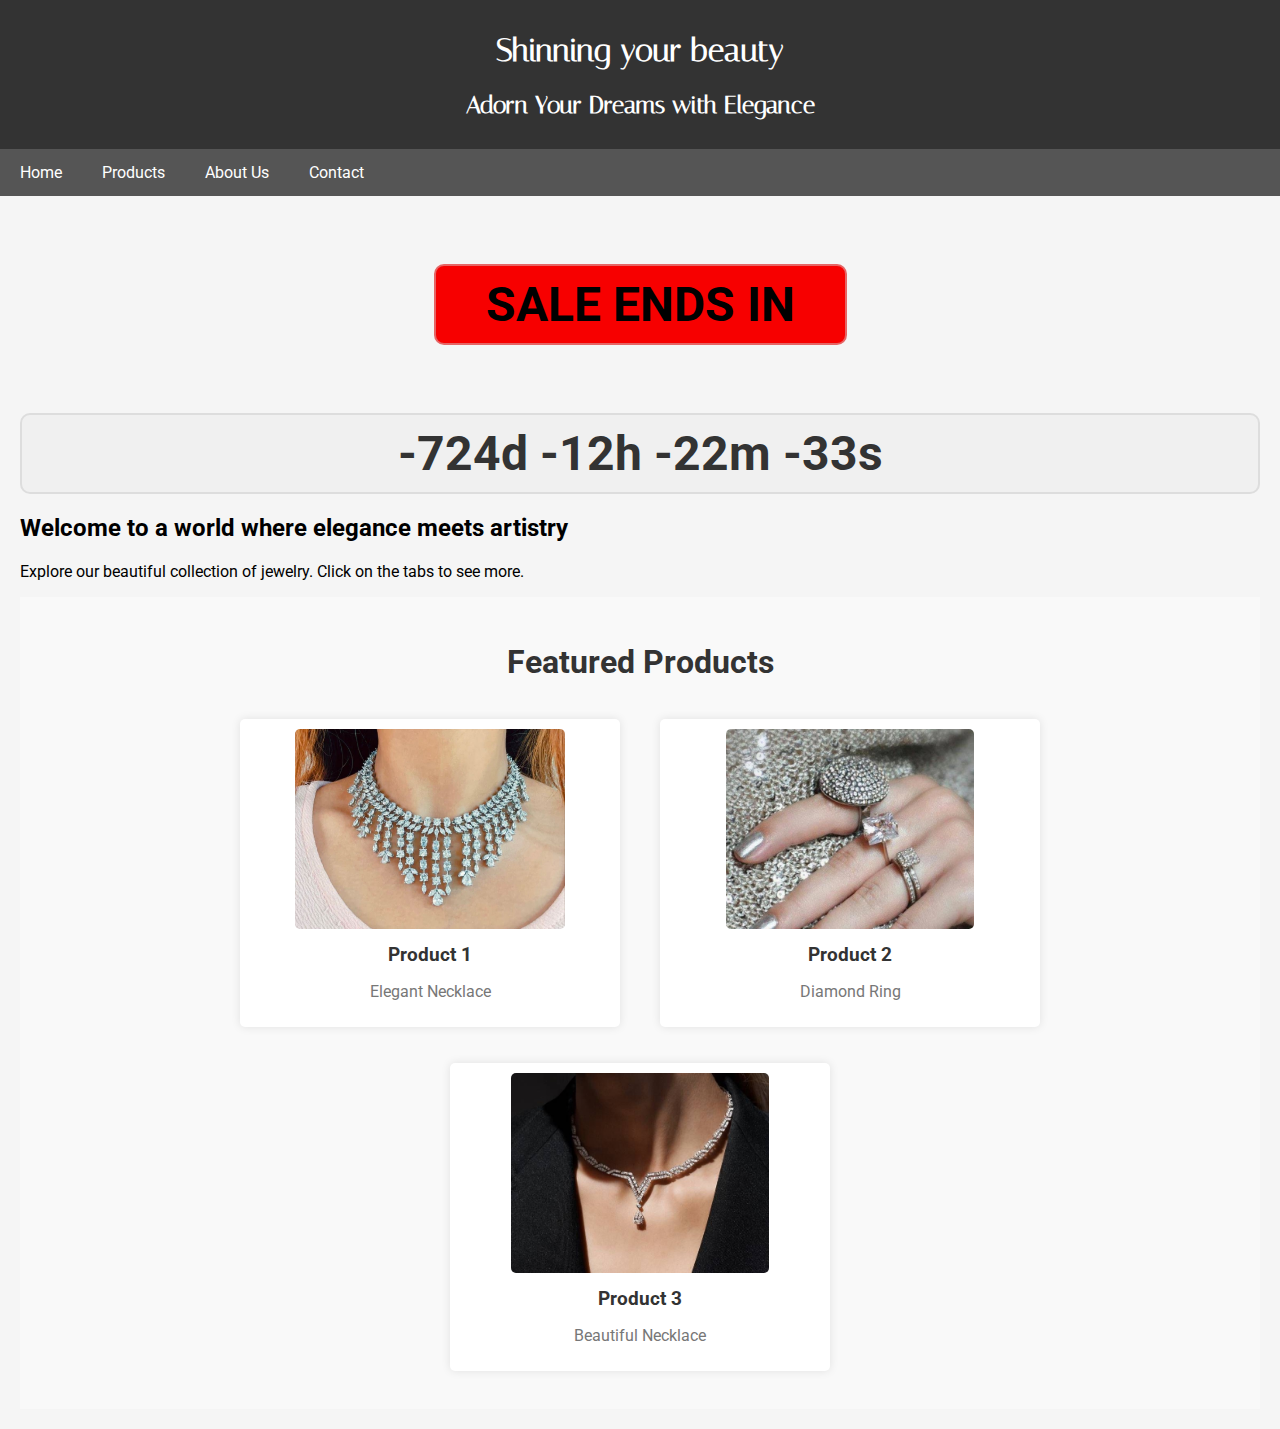
<file: Latest update/project-20240731T183127Z-001/project/index.html>
<!DOCTYPE html>
<html lang="en">
<head>
    <meta charset="UTF-8">
    <meta name="viewport" content="width=device-width, initial-scale=1.0">
    <title>Jewelry Store - Home</title>
    <link rel="stylesheet" href="styles/styles.css">

    <link rel="preconnect" href="https://fonts.googleapis.com">
    <link rel="preconnect" href="https://fonts.gstatic.com" crossorigin>
    <link href="https://fonts.googleapis.com/css2?family=Italiana&display=swap" rel="stylesheet">

    <link rel="preconnect" href="https://fonts.googleapis.com">
<link rel="preconnect" href="https://fonts.gstatic.com" crossorigin>
<link href="https://fonts.googleapis.com/css2?family=Italiana&family=Roboto:ital,wght@0,100;0,300;0,400;0,500;0,700;0,900;1,100;1,300;1,400;1,500;1,700;1,900&display=swap" rel="stylesheet">

</head>
<body>
    <header>
        <h1><strong>Shinning your beauty</strong></h1> 
        <h2>Adorn Your Dreams with Elegance</h2>
        <!-- Going to have to change title in every html h1 for the name -->
    </header>
    <nav>
        <a href="index.html">Home</a>
        <a href="products.html">Products</a>
        <a href="about.html">About Us</a>
        <a href="contact.html">Contact</a>
    </nav>
    <div class="container">
        <div id="sale-end">
            <p id="sale">SALE ENDS IN</p>
            <!-- Countdown Timer Section -->
            <div id="countdown" class="countdown"></div>
        </div>
        <h2>Welcome to a world where elegance meets artistry </h2>
        <!-- Change title -->
        <p>Explore our beautiful collection of jewelry. Click on the tabs to see more.</p>

        <!-- Featured Products Section -->
        <section class="featured-products">
            <h2>Featured Products</h2>
            <div class="product">
                <a href="products.html">
                    <!-- <a> is anchor, u would put a link in the href and it would take the user to that page. 
                        so if the user clicks on any of the things in this <a> it would take them to product.html -->
                    <img src="images/bestseller.jpg" alt="Product 1">
                    <h3>Product 1</h3>
                    <p>Elegant Necklace</p>
                </a>
            </div>
            <div class="product">
                <a href="products.html">
                    <img src="images/demo.jpg" alt="Product 2">
                    <h3>Product 2</h3>
                    <p>Diamond Ring</p>
                </a>
            </div>
            <div class="product">
                <a href="products.html">
                    <img src="images/diamond3.jpg" alt="Product 3">
                    <h3>Product 3</h3>
                    <p>Beautiful Necklace</p>
                </a>
            </div>
        </section>

    </div>
    <script src="scripts/countdown.js"></script>
</body>
</html>
</file>
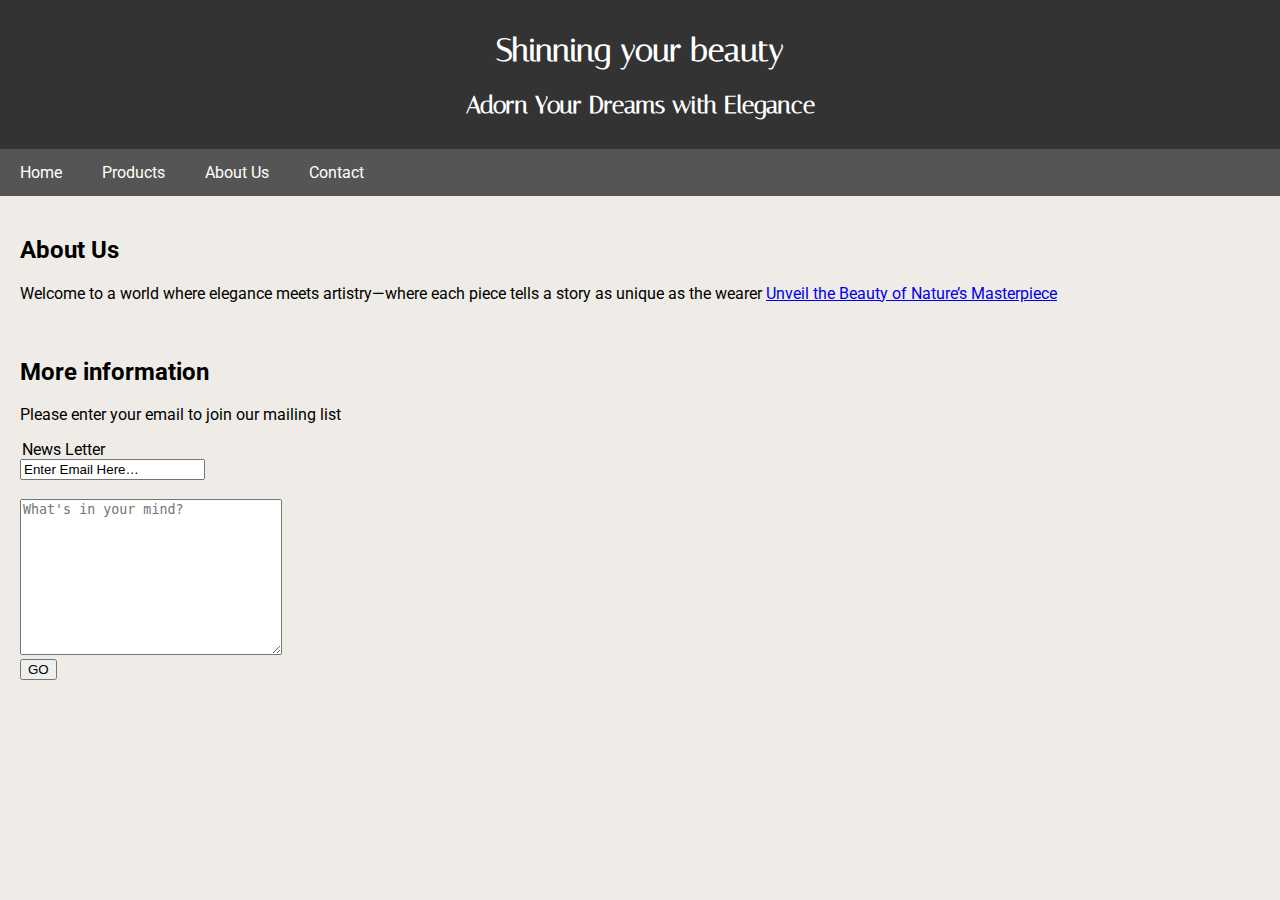
<file: Latest update/project-20240731T183127Z-001/project/about.html>
<!DOCTYPE html>
<html lang="en">
<head>
    <meta charset="UTF-8">
    <meta name="viewport" content="width=device-width, initial-scale=1.0">
    <title>Jewelry Store - About Us</title>
    <link rel="stylesheet" href="styles/about.css">

    <link rel="preconnect" href="https://fonts.googleapis.com">
    <link rel="preconnect" href="https://fonts.gstatic.com" crossorigin>
    <link href="https://fonts.googleapis.com/css2?family=Italiana&display=swap" rel="stylesheet">

    <link rel="preconnect" href="https://fonts.googleapis.com">
<link rel="preconnect" href="https://fonts.gstatic.com" crossorigin>
<link href="https://fonts.googleapis.com/css2?family=Italiana&family=Roboto:ital,wght@0,100;0,300;0,400;0,500;0,700;0,900;1,100;1,300;1,400;1,500;1,700;1,900&display=swap" rel="stylesheet">
</head>
<body>
    <header>
        <h1>Shinning your beauty</h1>
        <h2>Adorn Your Dreams with Elegance</h2>
    </header>
    <nav>
        <a href="index.html">Home</a>
        <a href="products.html">Products</a>
        <a href="about.html">About Us</a>
        <a href="contact.html">Contact</a>
    </nav>
    <div class="container">
        <h2>About Us</h2>
        <p>Welcome to a world where elegance meets artistry—where each piece tells a story as unique as the wearer <a href="products.html"> Unveil the Beauty of Nature’s Masterpiece</a></p>
        <br>
        <h2>More information</h2>
        <p>Please enter your email to join our mailing list</p>
        <form action="https://formspree.io/f/mdknggvb" method="POST">
            <div>
            <legend>News Letter</legend>
            <input type="email" value="Enter Email Here&hellip;"  onfocus="this.value=(this.value=='Enter Email Here&hellip;')? '' : this.value ;" name="email"/>
            <br>
            <label>
            <br>
            <textarea name="message" cols="30" rows="10"placeholder="What's in your mind?"></textarea>
          </label>
          <br>
            <input type="submit" name="news_go" id="news_go" value="GO" />
            </div>
        </form>
    </div>
</body>
</html>
</file>
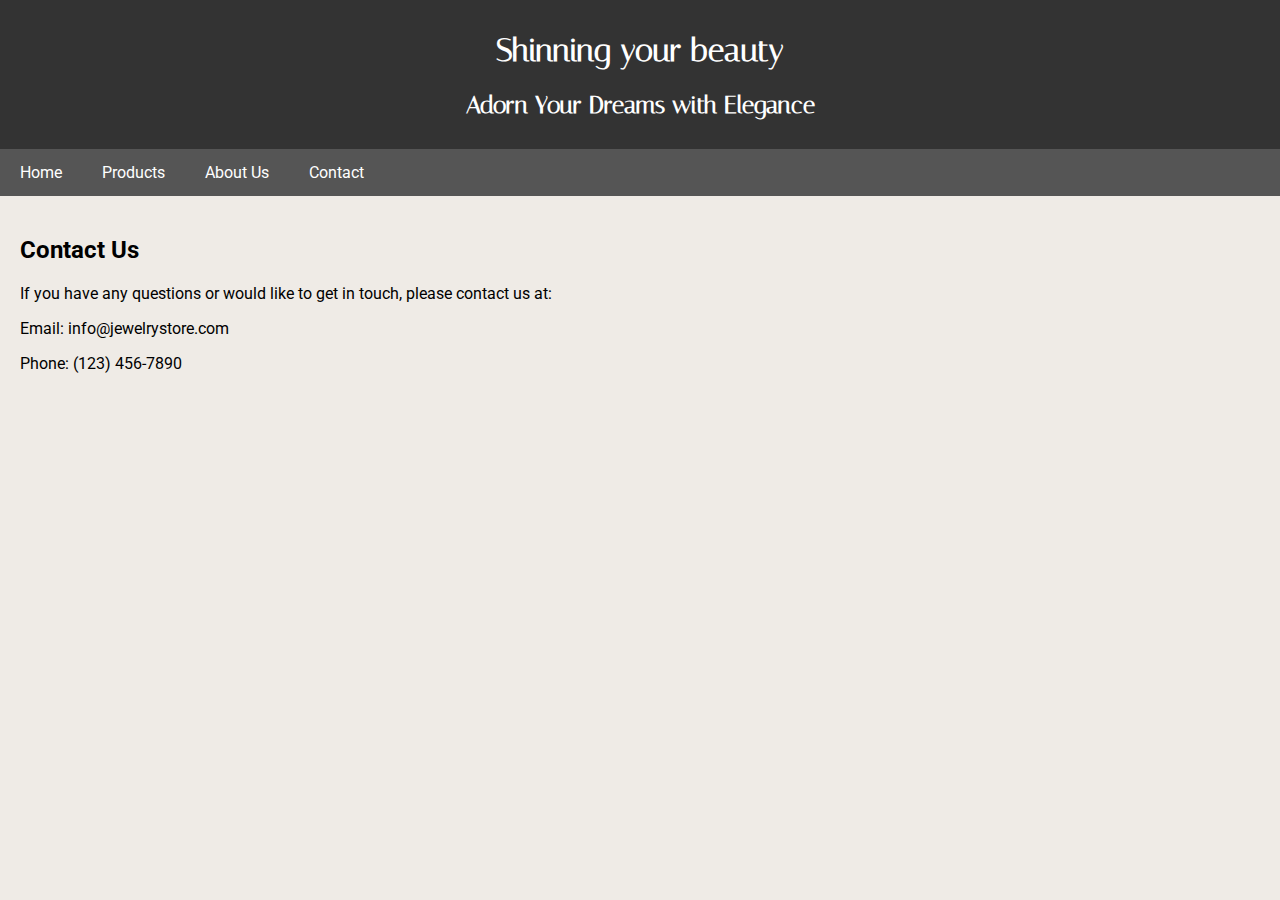
<file: Latest update/project-20240731T183127Z-001/project/contact.html>
<!DOCTYPE html>
<html lang="en">
<head>
    <meta charset="UTF-8">
    <meta name="viewport" content="width=device-width, initial-scale=1.0">
    <title>Jewelry Store - Contact</title>
    <link rel="stylesheet" href="styles/contact.css">

    <link rel="preconnect" href="https://fonts.googleapis.com">
    <link rel="preconnect" href="https://fonts.gstatic.com" crossorigin>
    <link href="https://fonts.googleapis.com/css2?family=Italiana&display=swap" rel="stylesheet">

    <link rel="preconnect" href="https://fonts.googleapis.com">
<link rel="preconnect" href="https://fonts.gstatic.com" crossorigin>
<link href="https://fonts.googleapis.com/css2?family=Italiana&family=Roboto:ital,wght@0,100;0,300;0,400;0,500;0,700;0,900;1,100;1,300;1,400;1,500;1,700;1,900&display=swap" rel="stylesheet">
</head>
<body>
    <header>
        <h1>Shinning your beauty</h1>
        <h2>Adorn Your Dreams with Elegance</h2>
    </header>
    <nav>
        <a href="index.html">Home</a>
        <a href="products.html">Products</a>
        <a href="about.html">About Us</a>
        <a href="contact.html">Contact</a>
    </nav>
    <div class="container">
        <h2>Contact Us</h2>
        <p>If you have any questions or would like to get in touch, please contact us at:</p>
        <p>Email: info@jewelrystore.com</p>
        <p>Phone: (123) 456-7890</p>
    </div>
</body>
</html>
</file>
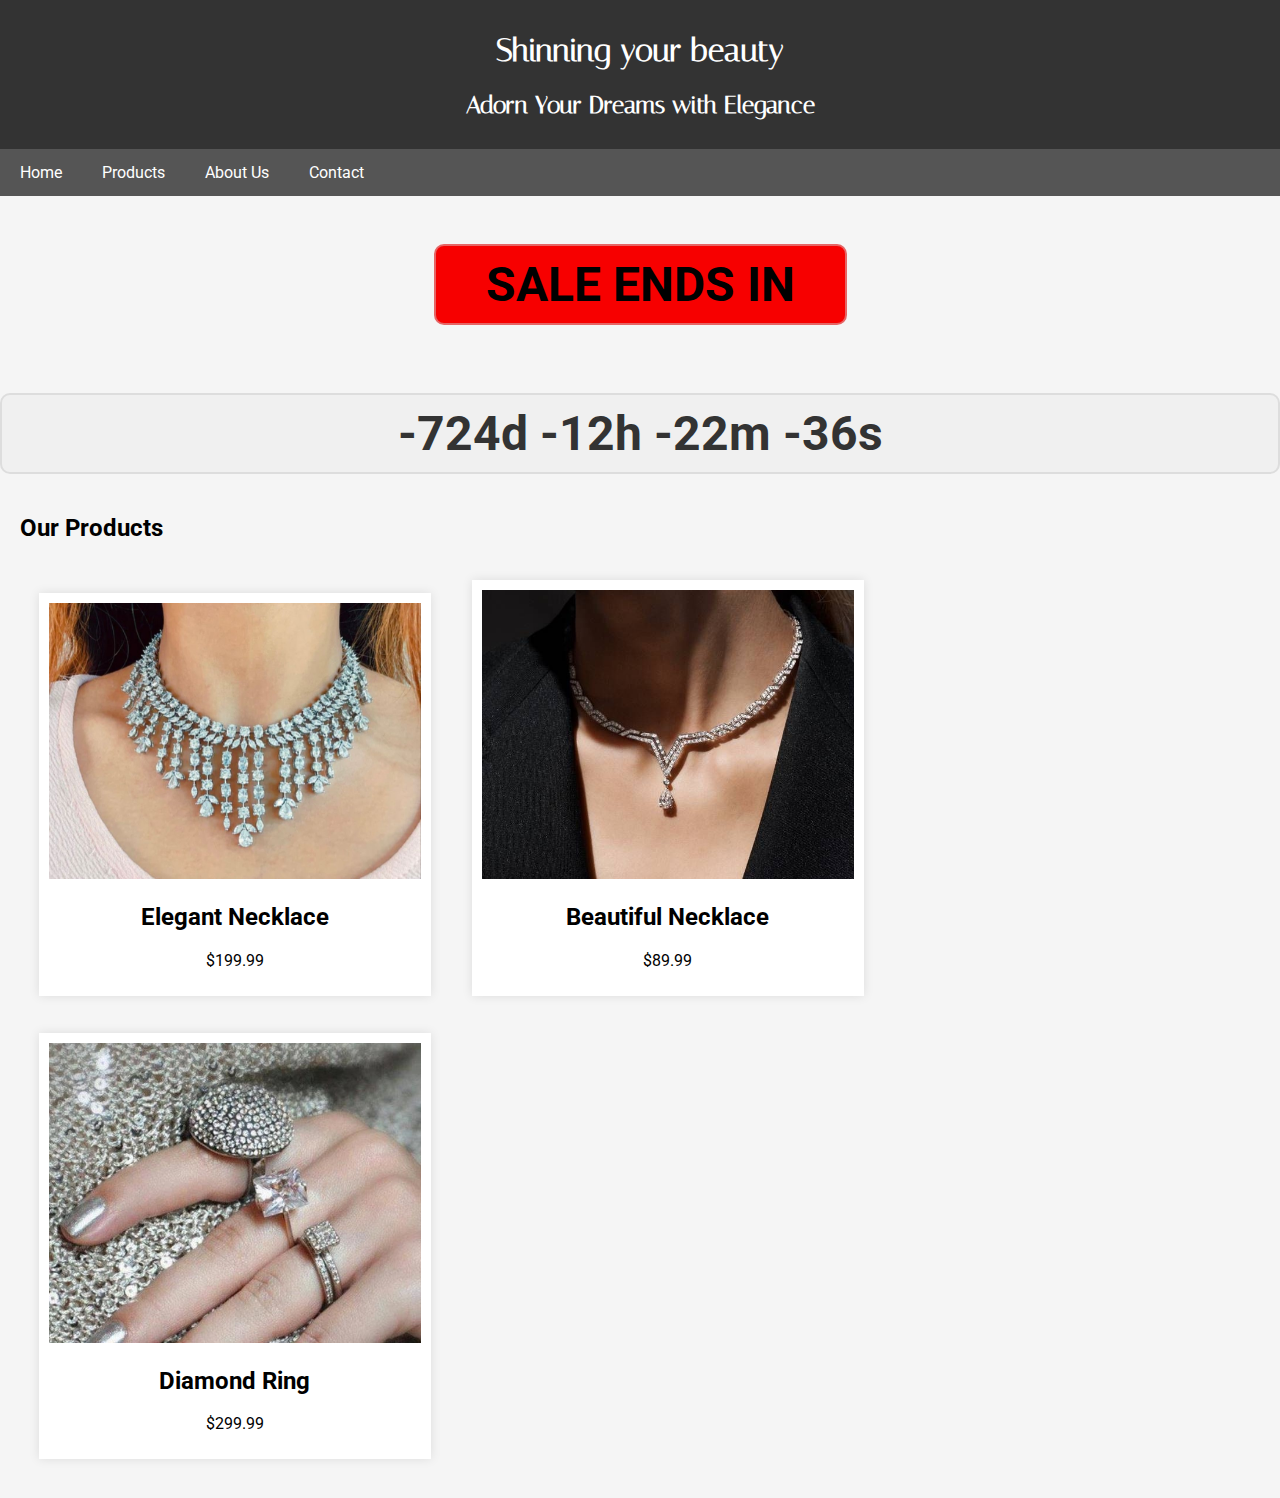
<file: Latest update/project-20240731T183127Z-001/project/products.html>
<!DOCTYPE html>
<html lang="en">
<head>
    <meta charset="UTF-8">
    <meta name="viewport" content="width=device-width, initial-scale=1.0">
    <title>Jewelry Store - Products</title>
    <link rel="stylesheet" href="styles/products.css">

    <link rel="preconnect" href="https://fonts.googleapis.com">
    <link rel="preconnect" href="https://fonts.gstatic.com" crossorigin>
    <link href="https://fonts.googleapis.com/css2?family=Italiana&display=swap" rel="stylesheet">

    <link rel="preconnect" href="https://fonts.googleapis.com">
<link rel="preconnect" href="https://fonts.gstatic.com" crossorigin>
<link href="https://fonts.googleapis.com/css2?family=Italiana&family=Roboto:ital,wght@0,100;0,300;0,400;0,500;0,700;0,900;1,100;1,300;1,400;1,500;1,700;1,900&display=swap" rel="stylesheet">
</head>
<body>

    <header>
        <h1>Shinning your beauty</h1>
        <h2>Adorn Your Dreams with Elegance</h2>
    </header>

    <nav>
        <a href="index.html">Home</a>
        <a href="products.html">Products</a>
        <a href="about.html">About Us</a>
        <a href="contact.html">Contact</a>
    </nav>

    <div id="sale-end">
        <p id="sale">SALE ENDS IN</p>
        <!-- Countdown Timer Section -->
        <div id="countdown" class="countdown"></div>
    </div>

    <div class="container">
        <h2>Our Products</h2>
        <div class="productone">
            <img src="images/bestseller.jpg" alt="Necklace">
            <h2>Elegant Necklace</h2>
            <p id="price1">$199.99</p>
        </div>
        <div class="producttwo">
            <img src="images/diamond3.jpg" alt="Bracelet">
            <h2>Beautiful Necklace</h2>
            <p id="price2">$89.99</p>
        </div>
        <div class="productthree">
            <img src="images/demo.jpg" alt="Ring">
            <h2>Diamond Ring</h2>
            <p id="price3">$299.99</p>
        </div>
    </div>

    <script src="scripts/countdown.js"></script>
    
</body>
</html>
</file>
<file: Latest update/project-20240731T183127Z-001/project/styles/styles.css>
body {
    font-family: "Roboto", sans-serif;
    margin: 0;
    padding: 0;
    background-color: #f5f5f5;
}

header {
    background-color: #333;
    color: white;
    padding: 10px 0;
    text-align: center;
    font-family: "Italiana", sans-serif;
}

nav {
    background-color: #555;
    overflow: hidden;
}

nav a {
    float: left;  /*float: it affects the position of the element, in this case it adjust <a> to the left of it's container.  */
    display: block; /*Block: Changes the element to be block level, think of a block and you are putting each element into a block next to another block */
    color: white; /*Colour: changes text colour */
    text-align: center; /*Text-align: changes the alignment of the text */
    padding: 14px 20px; /*Padding: creates a space around the element, the 14px is applied to the top and bottom space, the 20px is applied to the left and right space */
    text-decoration: none; /*Text-decoration: in this case it removes any decorations like underlines that comes wiht links */
}

nav a:hover {
    background-color: #111;
}

.container {
    padding: 20px;
}

#sale-end {
    text-align: center;
    margin: auto;
}

#sale {
    font-size: 3em; /* Adjust size as needed */
    color: rgb(0, 0, 0);
    font-weight: bold;

    background-color: #f70000; /* Background color */
    border: 2px solid rgb(230, 101, 101); /* Border around the countdown */
    border-radius: 10px; /* Rounded corners */
    padding: 10px 50px; /* Padding inside the countdown */
    display: inline-block;
    
}

/* New Styles for Featured Products */

.featured-products {
    padding: 20px;
    background-color: #f9f9f9;
    text-align: center; /* Center the section title */
}

.featured-products h2 {
    margin-bottom: 20px;
    font-size: 2em;
    color: #333;
}

.product {
    display: inline-block;
    width: 30%;
    margin: 1.5%;
    padding: 10px;
    background-color: white;
    box-shadow: 0 0 10px rgba(0,0,0,0.1);
    text-align: center;
    vertical-align: top;
    border-radius: 5px; /* Optional: adds rounded corners */
    transition: box-shadow 0.3s ease; /* Smooth hover effect */
}

.product:hover {
    box-shadow: 0 0 15px rgba(0,0,0,0.2); /* Enhances shadow on hover */
}

.product img {
    max-width: 100%;
    max-height: 200px; /* Adjust height as needed */
    object-fit: cover;
    border-radius: 5px; /* Optional: adds rounded corners */
}

.product h3 {
    font-size: 1.2em;
    margin: 10px 0;
    color: #333;
}

.product p {
    color: #777;
}

.product a {
    text-decoration: none;
    color: inherit;
}

.countdown{
    /* font styles */
    font-size: 3em; /* Size of the font */
    color: #333; /* Text color */
    text-align: center; /* Center text */
    margin-top: 20px; /* Space above the countdown */
    font-weight: bold;

    /* Borders */
    background-color: #f0f0f0; /* Background color */
    border: 2px solid #ddd; /* Border around the countdown */
    border-radius: 10px; /* Rounded corners */
    padding: 10px; /* Padding inside the countdown */

}
</file>
<file: Latest update/project-20240731T183127Z-001/project/styles/about.css>
body {
    font-family: "Roboto", sans-serif;
    margin: 0;
    padding: 0;
    background-color: #efebe6;
}
header {
    background-color: #333;
    color: white;
    padding: 10px 0;
    text-align: center;
    font-family: "Italiana", sans-serif;
}
nav {
    background-color: #555;
    overflow: hidden;
}
nav a {
    float: left;
    display: block;
    color: white;
    text-align: center;
    padding: 14px 20px;
    text-decoration: none;
}
nav a:hover {
    background-color: #efebe6;
}
.container {
    padding: 20px;
}
</file>
<file: Latest update/project-20240731T183127Z-001/project/styles/contact.css>
body {
    font-family: "Roboto", sans-serif;
    margin: 0;
    padding: 0;
    background-color: #efebe6;
}
header {
    background-color: #333;
    color: white;
    padding: 10px 0;
    text-align: center;
    font-family: "Italiana", sans-serif;
}
nav {
    background-color: #555;
    overflow: hidden;
}
nav a {
    float: left;
    display: block;
    color: white;
    text-align: center;
    padding: 14px 20px;
    text-decoration: none;
}
nav a:hover {
    background-color: #111;
}
.container {
    padding: 20px;
}
</file>
<file: Latest update/project-20240731T183127Z-001/project/styles/products.css>
body {
    font-family: "Roboto", sans-serif;
    margin: 0;
    padding: 0;
    background-color: #f5f5f5;
}
header {
    background-color: #333;
    color: white;
    padding: 10px 0;
    text-align: center;
    font-family: "Italiana", sans-serif;
}
nav {
    background-color: #555;
    overflow: hidden;
}
nav a {
    float: left;
    display: block;
    color: white;
    text-align: center;
    padding: 14px 20px;
    text-decoration: none;
}
nav a:hover {
    background-color: #111;
}
.container {
    padding: 20px;
}
.productone {
    display: inline-block;
    width: 30%;
    margin: 1.5%;
    padding: 10px;
    background-color: white;
    box-shadow: 0 0 10px rgba(0,0,0,0.1);
    text-align: center;
}
.productone img {
    width: 100%;
    height: auto;
    max-height: 300px; /* Adjust as needed */
    object-fit: cover;
}
.producttwo {
    display: inline-block;
    width: 30%;
    margin: 1.5%;
    padding: 10px;
    background-color: white;
    box-shadow: 0 0 10px rgba(0,0,0,0.1);
    text-align: center;
    position: relative;
    top: auto;
}
.producttwo img {
    width: 100%;
    height: auto;
    max-height: 300px; /* Adjust as needed */
    object-fit: cover;
    transform: none;
    position: relative;
    bottom: 0;
}
.productthree {
    display: inline-block;
    width: 30%;
    margin: 1.5%;
    padding: 10px;
    background-color: white;
    box-shadow: 0 0 10px rgba(0,0,0,0.1);
    text-align: center;
}
.productthree img {
    width: 100%;
    height: auto;
    max-height: 300px; /* Adjust as needed */
    object-fit: cover;
}
.product h2 {
    font-size: 1.5em;
    margin: 10px 0;
}
.product p {
    color: #777;
}

#sale-end {
    text-align: center;
    margin: auto;
}

#sale {
    font-size: 3em; /* Adjust size as needed */
    color: rgb(0, 0, 0);
    font-weight: bold;

    background-color: #f70000; /* Background color */
    border: 2px solid rgb(230, 101, 101); /* Border around the countdown */
    border-radius: 10px; /* Rounded corners */
    padding: 10px 50px; /* Padding inside the countdown */
    display: inline-block;
    
}

.countdown{
    /* font styles */
    font-size: 3em; /* Size of the font */
    color: #333; /* Text color */
    text-align: center; /* Center text */
    margin-top: 20px; /* Space above the countdown */
    font-weight: bold;

    /* Borders */
    background-color: #f0f0f0; /* Background color */
    border: 2px solid #ddd; /* Border around the countdown */
    border-radius: 10px; /* Rounded corners */
    padding: 10px; /* Padding inside the countdown */

}

/* Sale price styling */
.sale-price {
    color: red; /* Change the color to red */
    font-weight: bold; /* Optional: Make the text bold */
}
</file>
